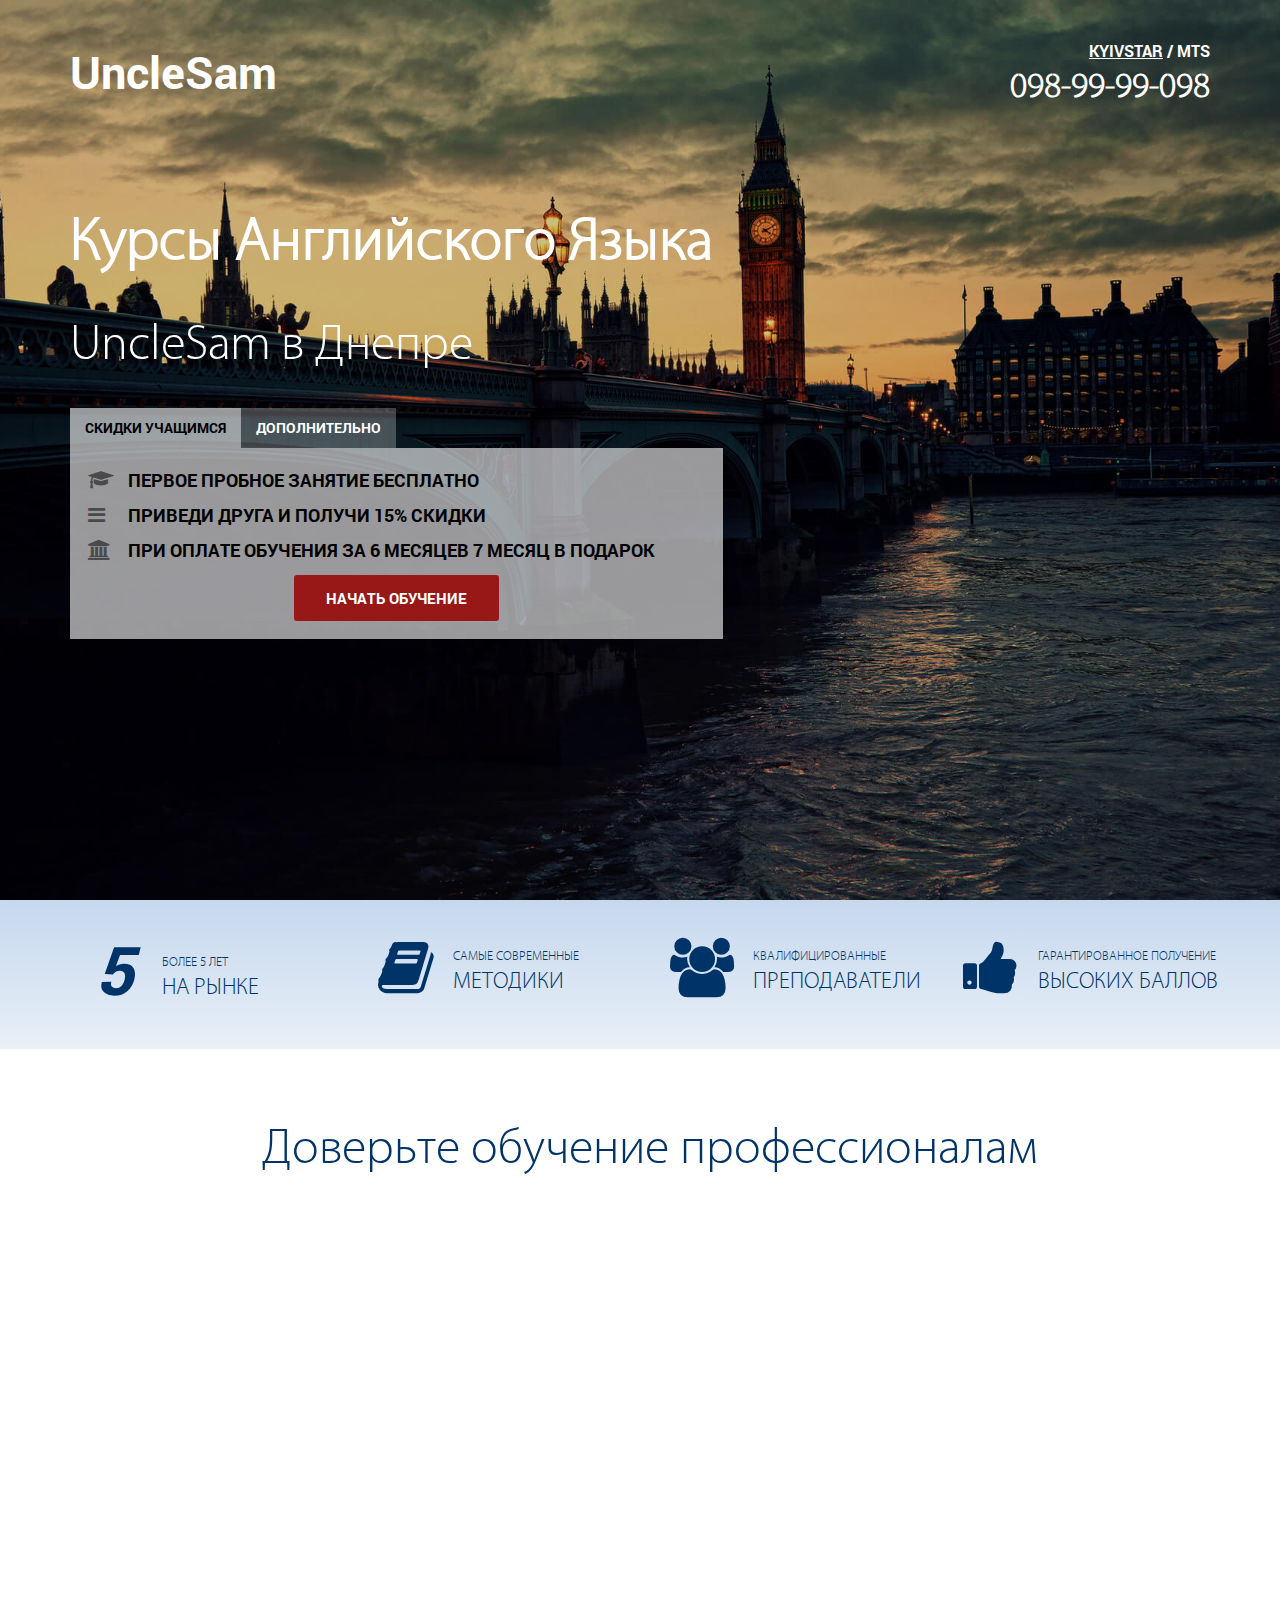
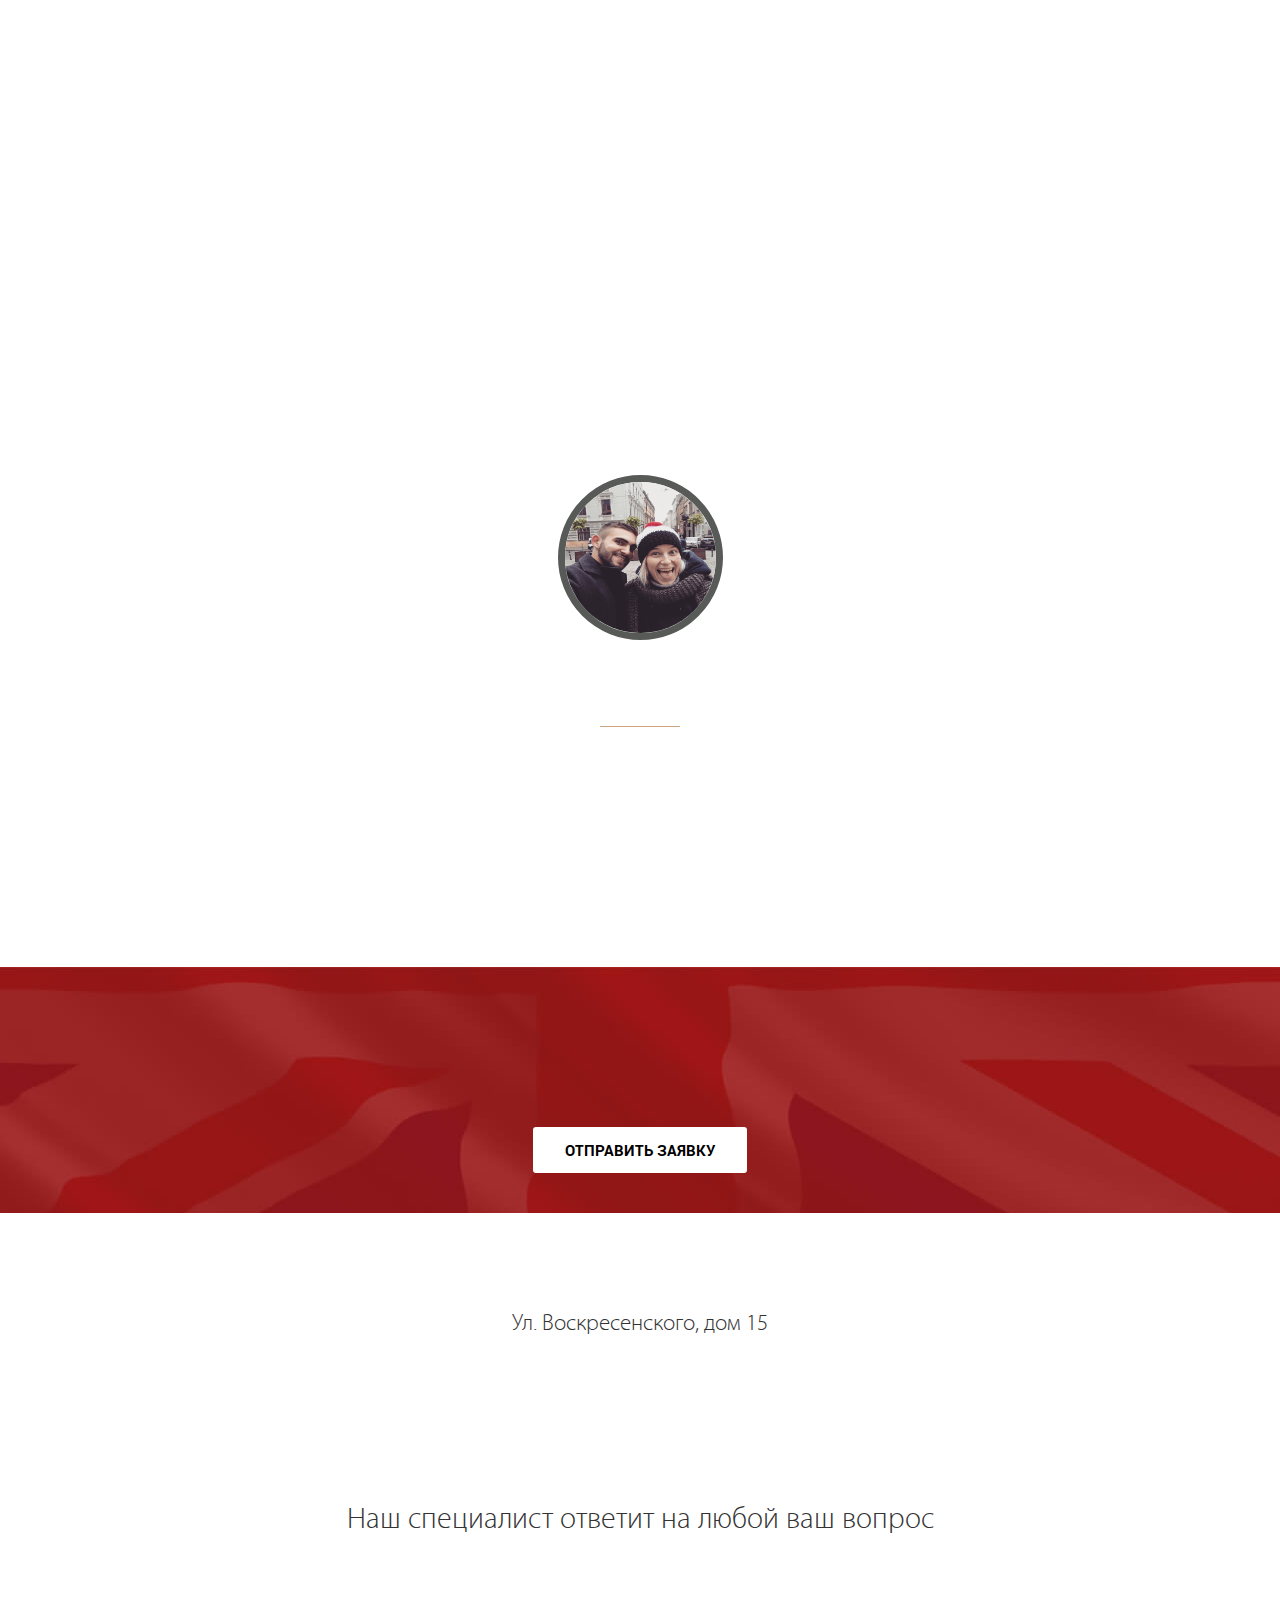
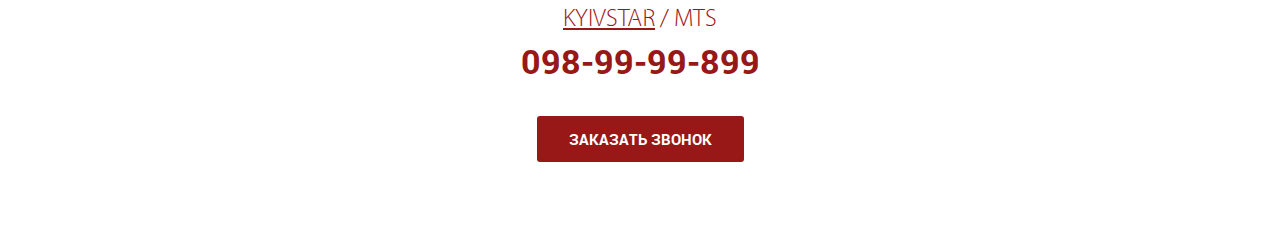
<file: index.html>
<!DOCTYPE html>
<html>
<head>

	<meta charset="utf-8" />
	<title>UncleSAM</title>
	<meta content="" name="description" />

	<meta http-equiv="X-UA-Compatible" content="IE=edge" />
	<meta name="viewport" content="width=device-width, initial-scale=1.0">
	<link rel="stylesheet" href="libs/bootstrap/bootstrap-grid-3.3.2.min.css" />
	<link rel="stylesheet" href="libs/owl/assets/owl.carousel.css" />
	<link rel="stylesheet" href="libs/animate/animate.min.css" />
	<link rel="stylesheet" href="css/fonts.css" />
	<link rel="stylesheet" href="css/main.css" />
	<link rel="stylesheet" href="css/media.css" />
	<link rel="stylesheet" href="libs/font-awesome-4.2.0/css/font-awesome.min.css" />
	<link rel="stylesheet" href="libs/fancybox/jquery.fancybox.css" />

</head>
<body>


	<header>

		<div class="container">

			<div class="row">
				<div class="top_line">
					<div class="col-md-6 col-sm-6">
						<div class="logo">UncleSam</div>
					</div>
					<div class="col-md-6 col-sm-6">
						<div class="top_phone">
							<div class="wrapper">
								<div class="tabs">
									<span class="tab">Kyivstar</span> / 
									<span class="tab">MTS</span>
								</div>
								<div class="tab_conten">
									<div class="tab_item">098-99-99-098</div>
									<div class="tab_item">099-88-88-988</div>
								</div>
							</div> 
						</div>
					</div>
				</div>
			</div>
			<div class="row">
				<div class="top_header clearfix">
					<div class="col-md-12">
						<h1>Курсы Английского Языка</h1>
						<h2>UncleSam в Днепре</h2>
					</div>
				</div>
				<div class="tabs_header clearfix">
					<div class="col-md-7">
						<div class="wrapper">
							<div class="tabs clearfix">
								<span class="tab">Скидки учащимся</span>
								<span class="tab">
								<!--<span class="hidden-sm hidden=xs">Дополнительные скидки</span> -->
								<span class="hidden-md hidden=lg">Дополнительно</span>	
								</span>
							</div>

							<!-- Для переключения между вкладками tab_item-->
							<div class="tab_content">
								<div class="tab_item">
									<ul>
										<li><i class="fa fa-graduation-cap" aria-hidden="true"></i> Первое пробное занятие бесплатно</li>
										<li><i class="fa fa-bars" aria-hidden="true"></i> Приведи друга и получи 15% скидки </li>
										<li><i class="fa fa-university" aria-hidden="true"></i> При оплате обучения за 6 месяцев 7 месяц в подарок </li>
									</ul>
								</div>
								<div class="tab_item">
									<ul>
										<li><i class="fa fa-graduation-cap" aria-hidden="true"></i> 10% владельцу карты на продолжение обучения на следующем уровне;</li>
										<li><i class="fa fa-bars" aria-hidden="true"></i> 5% предъявителю карты на все программы обучения;</li>
										<li><i class="fa fa-university" aria-hidden="true"></i> 3–5% на обучение за рубежом. </li>
									</ul>
								</div>
								<div class="button_wrap">
									<a href="#callback" class="button  pop_form fancybox">Начать обучение</a>
								</div>
							</div>
						</div> 
					</div>
				</div>
			</div>
		</div>
	</header>
	
	<section class="s_tizers">
		<div class="container">
			<div class="row">
				<div class="col-md-3 col-sm-6">
					<div class="tiz_img">
						<i class="my">5</i>
					</div>
					<div class="tiz_descr">
						<span>Более 5 лет</span>
						<strong>На рынке</strong>
					</div>
				</div>
				<div class="col-md-3 col-sm-6">
					<div class="tiz_img">
						<i class="fa fa-book" aria-hidden="true"></i>
					</div>
					<div class="tiz_descr">
						<span>Самые современные</span>
						<strong>Методики</strong>
					</div>
				</div>
				<div class="col-md-3 col-sm-6">
					<div class="tiz_img">
						<i class="fa fa-users" aria-hidden="true"></i>
					</div>
					<div class="tiz_descr">
						<span>Квалифицированные</span>
						<strong>Преподаватели</strong>
					</div>
				</div>
				<div class="col-md-3 col-sm-6">
					<div class="tiz_img">
						<i class="fa fa-thumbs-up" aria-hidden="true"></i>
					</div>
					<div class="tiz_descr">
						<span>Гарантированное получение</span>
						<strong>Высоких баллов</strong>
					</div>
				</div>
			</div>
		</div>
	</section>

	<section class="s_profi">
		<div class="container">
			<div class="row">
				<div class="col-md-12">
					<h2>Доверьте обучение профессионалам</h2>
					<div class="row">
						<div class="col-md-8 clearfix">
							<div class="profi_item clearfix col-md-12 col-sm-12 col-xs-12">
								<div class="row">
									<div class="profi_left col-md-2 col-sm-2">
										<i class="fa fa-cube" aria-hidden="true"></i>
									</div>
									<div class="profi_right col-md-10 col-sm-10">
										<h3>Опыт</h3>
										<p>Мы успешно работаем на рынке образовательных услуг уже <strong>более 5 лет</strong>, что подтверждается благодарными отзывами наших многочисленных клиентов.</p>
									</div>
								</div>
							</div>
							<div class="profi_item clearfix col-md-12 col-sm-12 col-xs-12">
								<div class="row">
									<div class="profi_left col-md-2 col-sm-2">
										<i class="fa fa-crosshairs" aria-hidden="true"></i>
									</div>
									<div class="profi_right col-md-10 col-sm-10">
										<h3>Методика</h3>
										<p>Обучение квалификациям проводится по самым современным аутентичным учебникам. У нас работают только <strong>опытные и квалифицированные преподаватели и профессионалы</strong>.</p>
									</div>
								</div>
							</div>
							<div class="profi_item clearfix col-md-12 col-sm-12 col-xs-6">
								<div class="row">
									<div class="profi_left col-md-2 col-sm-2">
									<i class="fa fa-bullseye" aria-hidden="true"></i>
									</div>
									<div class="profi_right col-md-10 col-sm-10">
										<h3>Расположение</h3>
										<p>Наши учебные аудитории удобно расположены <strong>в центре Днепра</strong> рядом с городским советом и ЦУМОМ. </p>
									</div>
								</div>
							</div>
							<div class="profi_item clearfix col-md-12 col-sm-12 col-xs-6">
								<div class="row">
									<div class="profi_left col-md-2 col-sm-2">
										<i class="fa fa-child" aria-hidden="true"></i>
									</div>
									<div class="profi_right rep col-md-10 col-sm-10">
										<h3>Индивидуальность</h3>
										<p>Мы делаем акцент на индивидуальном подходе к каждому ученику и четкой организации учебного процесса. <strong>Также проводятся индивидуальные занятия в удобное для вас время</strong>.</p>
									</div>
								</div>
							</div>
						</div>
						<div class="col-md-4">
							<form id="open_form" style="opacity: 1;">
								<h2>Связаться с нами</h2>
								<label>
									<span>Ваше имя:</span>
									<input type="text" name="name" required />
								</label>
								<label>
									<span>Ваш телефон:</span>
									<input type="text" name="phone" required />
								</label>
								<label>
									<span>Варианты:</span>
									<span class="label_select">
										<select name="city">
											<option>Записаться</option>
											<option>Узнать</option>
										</select>
									</span>
								</label>
								<div class="button_wrap">
								<a href="#callback" class="button btn_red fancybox">Отправить заявку</a> 
									
								</div>
							</form>
						</div>
					</div>
				</div>
			</div>
		</div>
	</section>

	<section class="s_rewview" data-stellar-background-ratio="0.5">
		<div class="container">
			<div class="row">
				<div class="col-md-12">
					<h2>Отзывы наших учеников</h2>
				</div>
			</div>
			<div class="row">
				<div class="col-md-12">
					<div class="owl-carousel">
						<div class="review_item">
							<div class="image_wrap">
								<img src="img/voise.png" alt="Alt" /></a>
							</div>
							<h4>Пащенко Дмитрий</h4>
							<div class="hr"></div>
							<div class="row">
								<p class="col-md-8">
									Хочу поблагодарить UnclSam и Женю за проведенные курсы повышения квалификации. Эти уроки помогли мне преодолеть трудности. Уроки проходили в дружеской и непосредственной атмосфере, что способствовало хорошему усвоению материала и мотивировало на дальнейшие занятия. 
								</p>
							</div>
						</div>
						<div class="review_item">
							<div class="image_wrap">
						<img src="img/3.jpg" alt="Alt" /></a>
							</div>
							<h4>Петренко Петр</h4>
							<div class="hr"></div>
							<div class="row">
								<p class="col-md-8">
									Хочу поблагодарить UnclSam и Женю за проведенные курсы повышения квалификации. Эти уроки помогли мне преодолеть трудности. Уроки проходили в дружеской и непосредственной атмосфере, что способствовало хорошему усвоению материала и мотивировало на дальнейшие занятия. 
								</p>
							</div>
						</div>
							<div class="review_item">
							<div class="image_wrap">
						<img src="img/3.jpg" alt="Alt" /></a>
							</div>
							<h4>Василий Васильевич</h4>
							<div class="hr"></div>
							<div class="row">
								<p class="col-md-8">
									Хочу поблагодарить UnclSam и Женю за проведенные курсы повышения квалификации. Эти уроки помогли мне преодолеть трудности. Уроки проходили в дружеской и непосредственной атмосфере, что способствовало хорошему усвоению материала и мотивировало на дальнейшие занятия. 
								</p>
							</div>
						</div>
							<div class="review_item">
							<div class="image_wrap">
						<img src="img/3.jpg" alt="Alt" /></a>
							</div>
							<h4>Просто Валера</h4>
							<div class="hr"></div>
							<div class="row">
								<p class="col-md-8">
									Хочу поблагодарить UnclSam и Женю за проведенные курсы повышения квалификации. Эти уроки помогли мне преодолеть трудности. Уроки проходили в дружеской и непосредственной атмосфере, что способствовало хорошему усвоению материала и мотивировало на дальнейшие занятия. 
								</p>
							</div>
						</div>
					</div>
				</div>
			</div>
		</div>
	</section>

	<section class="s_back">
		<div class="container">
			<div class="row">
				<div class="col-md-12">
					<h3>Повышение знаний с UncleSam — это оптимальное сочетание интенсива и углубленного подхода.</h3>
					<a href="#callback" class="button pop_form fancybox">Отправить заявку</a>
				</div>
			</div>
		</div>
	</section>

	<section class="s_contacts">
		<div class="contacts_top">
			<h2>Как нас найти: </h2>
		</div>
		<div class="wrapper clearfix">
			<div class="tab_content">
				<div class="tab_item">
					Ул. Воскресенского,  дом 15
						<script type="text/javascript" charset="utf-8" async src="https://api-maps.yandex.ru/services/constructor/1.0/js/?sid=lClbA0qKgpN54ygqDVwsUWHIsY-t4auH&amp;width=100%25&amp;height=400&amp;lang=ru_RU&amp;sourceType=constructor&amp;scroll=true"></script>
					</div>
				</div>
			</div>
		</div> 
	</section>

	<footer>
		<div class="container">
			<div class="row">
				<div class="col-md-12">
					<h2>Остались вопросы?</h2>
					<p>Наш специалист ответит на любой ваш вопрос</p>
					<div class="bottom_phone">
						<div class="wrapper">
							<div class="tabs">
								<span class="tab">Kyivstar</span> / 
								<span class="tab">MTS</span>
							</div>
							<div class="tab_content">
								<div class="tab_item"> 098-99-99-899</div>
								<div class="tab_item"> 099-88-88-099</div>
							</div>
						</div> 
					</div>
					<div class="button_wrap">
						<a href="#callback" class="button pop_form fancybox">Заказать звонок</a>
					</div>
				</div>
			</div>
		</div>
	</footer>

	<div class="hidden">
	
		
		<form id="callback" class="pop_form">
			<h2>Заказать звонок</h2>
			<label>
				<span>Ваше имя:</span>
				<input type="text" name="name" required="required" />
			</label>
			<label>
				<span>Ваш телефон:</span>
				<input type="text" name="phone" required="required" />
			</label>
			<div class="button_wrap">
				<button class="button" type="submit">Отправить заявку</button>
			</div>
		
	</div>

	<!--[if lt IE 9]>
	<script src="libs/html5shiv/es5-shim.min.js"></script>
	<script src="libs/html5shiv/html5shiv.min.js"></script>
	<script src="libs/html5shiv/html5shiv-printshiv.min.js"></script>
	<script src="libs/respond/respond.min.js"></script>
	<![endif]-->
	<script src="https://ajax.googleapis.com/ajax/libs/jquery/3.1.1/jquery.min.js"></script>
	<script src="libs/jquery/jquery.min.js"></script>
	<script src="libs/modernizr/modernizr.js"></script>
	<script src="libs/stellar/jquery.stellar.min.js"></script>
	<script src="libs/owl/owl.carousel.min.js"></script>
	
	<script src="libs/waypoints/waypoints.min.js"></script>
	<script src="libs/animate/animate-css.js"></script>
	<script src="libs/fancybox/jquery.fancybox.pack.js"></script>
	<script src="js/common.js"></script>
	<script src="libs/fancybox/jquery.fancybox.pack.js"></script>

	
	<!-- Yandex.Metrika counter -->
	<!-- /Yandex.Metrika counter -->	
</body>
</html>
</file>
<file: css/fonts.css>
@font-face {
  font-family: "CleanvertisingLight";
  font-style: normal;
  font-weight: normal;
  src: url("../fonts/CleanvertisingLight/CleanvertisingLight.eot?#iefix") format("embedded-opentype"), url("../fonts/CleanvertisingLight/CleanvertisingLight.woff") format("woff"), url("../fonts/CleanvertisingLight/CleanvertisingLight.ttf") format("truetype"); }

@font-face {
  font-family: "RobotoBold";
  font-style: normal;
  font-weight: normal;
  src: url("../fonts/RobotoBold/RobotoBold.eot?#iefix") format("embedded-opentype"), url("../fonts/RobotoBold/RobotoBold.woff") format("woff"), url("../fonts/RobotoBold/RobotoBold.ttf") format("truetype"); }

@font-face {
  font-family: "RobotoRegular";
  font-style: normal;
  font-weight: normal;
  src: url("../fonts/RobotoRegular/RobotoRegular.eot?#iefix") format("embedded-opentype"), url("../fonts/RobotoRegular/RobotoRegular.woff") format("woff"), url("../fonts/RobotoRegular/RobotoRegular.ttf") format("truetype"); }
</file>
<file: css/main.css>
body {
  font-family: "RobotoRegular", sans-serif;
  font-weight: normal;
  font-size: 14px;
  min-width: 320px;
  position: relative;
  line-height: 1.42857;
  -webkit-font-smoothing: antialised;
  overflow-x: hidden; }

h1 {
  color: #fff;
  font-size: 60px;
  line-height: 56px;
  font-weight: bold;
  font-family: CleanvertisingLight, sans-serif; }

section {
  padding: 58px 0 68px; }
  section.s_dark {
    color: #fff; }

h2 {
  color: #003469;
  font-size: 50px;
  line-height: 41px;
  margin-bottom: 30px;
  font-family: "CleanvertisingLight", sans-serif;
  text-align: center;
  margin-top: 0;
  font-weight: normal;
  padding-top: 20px; }

p strong {
  font-family: "RobotoBold", sans-serif;
  font-weight: normal; }

/* Выделение формы при заполнении */
body input:focus:required:invalid,
body textarea:focus:required:invalid {
  color: red;
  box-shadow: #981818 0 0 0 3px; }

body input:required:valid,
body textarea:required:valid {
  color: green; }

.hidden {
  display: none; }

header {
  min-height: 640px;
  
  background-image: url(../img/top_bg.jpg);
  background-position: top center;
  background-size: cover;
  color: #fff;
  padding-bottom: 40px;
  padding-top: 40px; }

.top_line {
  font-size: 45px;
  font-family: "RobotoBold", sans-serif;
  font-weight: bold; }

.top_phone {
  text-align: right;
  font-size: 16px; }

.tab_item {
  display: none; }

.tab_item:first-child {
  display: block; }

.top_phone .wrapper .tab {
  text-transform: uppercase;
  cursor: pointer; }

.top_phone .wrapper .active {
  text-decoration: underline; }

.top_phone .tab_item {
  display: none;
  font-size: 34px;
  font-family: "CleanvertisingLight", sans-serif; }

.top_phone .tab_item:first-child {
  display: block; }

.top_header {
  margin-top: 60px; }
  .top_header h2 {
    margin: 0;
    font-family: "CleanvertisingLight", sans-serif;
    font-size: 36px;
    color: #003469;
    font-size: 50px;
    line-height: 30px;
    margin-bottom: 10px;
    text-align: left;
    font-weight: normal;
    padding-top: 20px;
    color: #fff; }

.tabs_header {
  margin-top: 10px; }
  .tabs_header ul, .tabs_header li {
    list-style-type: none;
    margin: 10px 0 15px 0;
    padding: 0; }
  .tabs_header li {
    padding-left: 40px;
    position: relative;
    margin-bottom: 15px;
    line-height: 20px;
    font-size: 18px;
    font-family: "RobotoBold", sans-serif; }
  .tabs_header i {
    position: absolute;
    left: 0;
    top: 0;
    line-height: 20px;
    color: #4A4A4A;
    font-size: 20px; }
  .tabs_header .tabs {
    margin-top: 30px; }
    .tabs_header .tabs .tab {
      display: inline-block;
      background-color: rgba(255, 255, 255, 0.25);
      padding: 10px 15px;
      cursor: pointer;
      text-transform: uppercase;
      float: left;
      font-family: "RobotoBold", sans-serif;
      -webkit-transition: all 0.25s ease;
      -moz-transition: all 0.25s ease;
      transition: all 0.25s ease; }
      .tabs_header .tabs .tab.active {
        background-color: rgba(255, 255, 255, 0.6);
        color: #000; }
  .tabs_header .tab_content {
    background-color: rgba(255, 255, 255, 0.6);
    padding: 12px 18px 18px;
    color: #000;
    text-transform: uppercase;
    font-size: 18px;
    font-family: "RobotoBold", sans-serif; }

.button {
  border: none;
  cursor: pointer;
  display: inline-block;
  height: 46px;
  line-height: 46px;
  padding: 0 32px;
  background-color: #000;
  text-transform: uppercase;
  text-align: center;
  color: #fff;
  border-radius: 3px;
  font-size: 15px;
  font-family: "RobotoBold", sans-serif; }

.button_wrap {
  text-align: center; }

a.button {
  color: #fff;
  text-decoration: none;
  background-color: #981818; }

a.button:hover {
  background-color: #C71E1E; }

.s_tizers {
  background-color: #c6d8ee;
  background-image: -webkit-linear-gradient(#c6d8ee, #e8eff7);
  background-image: linear-gradient(#c6d8ee, #e8eff7);
  font-size: 20px;
  font-family: "CleanvertisingLight", sans-serif;
  text-transform: uppercase;
  padding: 45px 0;
  text-align: left;
  padding-left: 30px;
  padding-bottom: 10px;
  color: #003469; }
  .s_tizers span {
    font-size: 13px;
    line-height: 15px;
    display: block; }
  .s_tizers strong {
    font-weight: normal;
    font-size: 23px;
    line-height: 34px;
    display: block; }
  .s_tizers .my {
    font-size: 67px;
    font-family: "RobotoBold", sans-serif;
    padding-right: 10px;
    padding-left: 10px; }
  .s_tizers .row > div {
    margin-bottom: 35px; }

.tiz_descr,
.tiz_img {
  display: inline-block;
  vertical-align: bottom; }

.tiz_img .tiz_descr {
  font-size: 23px;
  line-height: 34px;
  padding-top: 10px; }

.tiz_img i {
  font-size: 60px;
  line-height: 48px;
  margin-right: 15px; }

> div:nth-child(1) strong {
  font-size: 20px;
  line-height: 28px; }

> div:nth-child(1) span {
  font-size: 25px;
  line-height: 20px; }

.s_profi .row {
  margin-left: -30px;
  margin-right: -50px; }

.profi_left {
  margin-right: 17px;
  color: #981818; }
  .profi_left i {
    font-size: 70px;
    line-height: 150px;
    padding-top: 10px;
    padding-left: 24px; }

.profi_right {
  padding-left: 10px;
  padding-right: 8px;
  margin: -30px;
  display: inline-block;
  color: #9B1818;
  font-size: 30px;
  padding-top: 20px;
  padding-bottom: 0px; }
  .profi_right .rep {
    margin: -53px;
    font-size: 20px; }
  .profi_right p {
    font-size: 17px;
    margin-top: -20px;
    line-height: 25px;
    color: #000;
    margin-bottom: 0; }

form {
  background-color: #F7F7F7;
  padding: 25px 40px;
  border-radius: 8px;
  border: #67bc5c 5px solid;
  margin-top: 46px; }
  form h2 {
    text-transform: uppercase;
    margin-top: 0;
    font-family: "RobotoBold", sans-serif;
    font-size: 28px;
    line-height: 22px; }
  form label {
    display: block;
    margin-bottom: 5px;
    color: #666;
    font-size: 14px; }
  form input,
  form select {
    display: block;
    line-height: 40px;
    height: 40px;
    border: #00AF40 1px solid;
    box-shadow: 0 0 20px rgba(0, 0, 0, 0.1) inset;
    width: 100%;
    text-indent: 10px;
    font-size: 20px; }
    form input:focus,
    form select:focus {
      box-shadow: #67bc5c 0 0 0 3px; }
  form select {
    background-image: url("../img/1.svg");
    background-repeat: no-repeat;
    background-position: right  center; }
  form .button_wrap {
    text-align: center;
    margin: 30px 0 10px; }
  form .button {
    background-color: #67bc5c; }
  form .button:hover {
    background-color: #58ad4d; }

.s_rewview {
  background-image: url("../img/middle_bg.jpg");
  background-repeat: repeat-y;
  background-attachment: fixed;
  min-height: 650px;
  background-position: top center;
  background-size: cover; }
  .s_rewview h2 {
    color: #fff;
    font-family: "Time New Roman", sans-serif;
    font-weight: normal;
    margin-bottom: 50px; }

.review_item {
  color: #fff;
  text-align: center; }
  .review_item h4 {
    font-family: "Time New Roman", sans-serif;
    font-style: italic;
    font-size: 25px;
    font-weight: normal;
    margin-top: 30px;
    margin-bottom: 21px; }
  .review_item p {
    margin: 30px auto 0;
    display: inline-block;
    float: none;
    font-size: 16px; }
  .review_item .image_wrap {
    text-align: center; }
    .review_item .image_wrap img {
      width: 165px;
      height: 165px;
      display: inline-block;
      border-radius: 50%;
      border: #585A58 7px solid; }

.hr {
  width: 80px;
  height: 1px;
  background-color: #CEA380;
  margin: auto; }

.owl-nav {
  color: #fff; }
  .owl-nav div {
    width: 35px;
    height: 140px;
    background-image: url("../img/left.svg");
    position: absolute;
    color: #fff;
    top: 20px;
    opacity: .5; }
  .owl-nav .owl-next {
    right: 0;
    background-image: url("../img/right.svg");
    background-position: top right;
    opacity: .5; }
  .owl-nav .owl-prev:hover {
    opacity: .8; }
  .owl-nav .owl-next:hover {
    opacity: .8; }

.owl-dots {
  width: 100%;
  margin-top: 30px;
  text-align: center; }
  .owl-dots .owl-dot {
    width: 15px;
    height: 15px;
    background-color: #fff;
    display: inline-block;
    margin: 0 5px;
    border-radius: 50%;
    opacity: .5; }
    .owl-dots .owl-dot.active {
      opacity: .8; }

.s_back {
  background-image: url("../img/red_bg.jpg");
  background-position: top center;
  text-align: center;
  padding: 40px; }
  .s_back h3 {
    margin-top: 0;
    text-transform: uppercase;
    font-weight: normal;
    font-size: 26px;
    text-align: center;
    background-color: rgba(255, 255, 255, 0.13);
    padding: 10px 0; 
    color: #fff; }
  .s_back .button {
    background-color: #fff;
    color: #000;
    margin: auto; }
  .s_back .button:hover {
    background-color: #EAEAEA; }

.s_contacts {
  font-family: "CleanvertisingLight";
  text-align: center; }
  .s_contacts .wrapper {
    margin-top: 15px;
    font-size: 23px; }
  .s_contacts h2 {
    display: inline-block;
    vertical-align: middle;
    margin: 0px;
    height: 20px;
    line-height: 0px;
    padding: 0px;
    font-size: 60px; }

.map {
  margin-top: 20px;
  min-height: 400px;
  background-color: #B5B5B5; }

footer {
  font-family: "CleanvertisingLight",sans-serif;
  text-align: center; }
  footer h2 {
    font-size: 60px; }
  footer p {
    font-size: 30px;
    margin-bottom: 60px; }
  footer .tabs {
    font-size: 25px; }
  footer .button_wrap {
    margin-bottom: 90px; }

.bottom_phone {
  text-align: center;
  font-size: 25px;
  margin-bottom: 30px;
  color: #981818; }

.tab_item {
  display: none; }

.tab_item:first-child {
  display: block; }

.bottom_phone .wrapper .tab {
  text-transform: uppercase;
  cursor: pointer; }

.bottom_phone .wrapper .active {
  text-decoration: underline; }

.bottom_phone .tab_item {
  display: none;
  font-size: 34px;
  font-family: "RobotoBold", sans-serif; }

.bottom_phone .tab_item:first-child {
  display: block; }

#hidden_form   {
  display: inline-block;
  margin: auto;
  max-width: 420px;
  background-repeat: #000;
  position: relative; }
  #hidden_form h2 {
    text-align: center;
    font-weight: normal; }


.hidden {
  display: none;
}

.pop_form {
  margin-top: 0;
}
.pop_form input[type="text"] {
  display: block;
  line-height: 24px;
  margin: 0 auto 24px;
  width: 90%;
}

.pop_form .button {
  margin: auto;
}

.pop_form h3 {
  margin: 10px auto 15px;
  text-align: center;
  font-weight: normal;
  font-family: "RobotoCondersedBold";
  text-transform: uppercase;
}
</file>
<file: css/media.css>
/*==========  Desktop First Method  ==========*/

/* Large Devices, Wide Screens */
@media only screen and (max-width : 1200px) {
.tiz_descr {
		display: block;
		margin-top: 10px;
}

/* Medium Devices, Desktops */
@media only screen and (max-width : 992px) {
	.s_tizer .row > div {
		text-align: left;
	}

	.tiz_descr {
		display: inline-block;
		margin-top: 10px;
	}
	.s_profi {
		margin-bottom: 40px;
	}

}

/* Small Devices, Tablets */
@media only screen and (max-width : 768px) {
	.logo, .top_phone, .top_header{
		text-align: center;
	}
	.logo {
		padding-bottom: 20px;
	}

	.s_profi h2 {
		font-size: 40px;
		line-height: 39px;
		margin-top: -13px;
	}
	.s_profi h3 {
		font-size: 30px;
	}

	
	.profi_left i {
    font-size: 120px;
    line-height: 146px;
    padding-top: 0px;
    padding-left: 10px;
	}
	.s_profi .row {
		margin: 0;
	}
	.row .profi_item {
	display: block;
	width: 90%;
	text-align: center;
	margin: 0px;
	margin-bottom: 50px;
	}
}

/* Extra Small Devices, Phones */
@media only screen and (max-width : 480px) {
	.top_header {
		margin-top: 25px;
	}
	.top_header h1 {
		font-size: 45px;
		line-height: 50px;
	}
	.top_header h2 {
		font-size: 30px;
		text-align: center;
	}
	.tabs_header .tabs .tab {
		font-size: 13px;
		padding: 15px 12px;
	}
	.s_tizer {
		text-align: left;
		padding-left: 10px;
	}

	.profi_item {
	display: block;
	width: 90%;
	text-align: center;
	margin-left: 0px;
	}

	.s_profi h2 {
    font-size: 37px;
	}

	#open_form h2 {
    font-size: 28px;
}

	form {
   
    padding: 3px 15px;
    margin-top: 29px;
	}

	form .button {
		height: 42px;
		line-height: 22px;
		padding: 0 18px;
	}
	.profi_left {
		margin-right: 0px;
	}

	.profi_right {
	margin: -60px
	}
	.s_rewview h2 {
		font-size: 25px;
		padding-top: 0px;
	}

	.s_back h3 {
    font-size: 22px;
	}
	.s_back .button {
		padding: 0 26px;
	}

	.s_contacts h2 {
    font-size: 40px;
    height: 14px;
	}

	section .s_contacts {
		padding: 58px 0 17px;
	}

	footer h2 {
    font-size: 35px;
	}
	footer p {
		margin-bottom: 26px;
	}
	footer .tabs {
    font-size: 21px;
	}
	.bottom_phone .tab_item {
    font-size: 27px;
	}
}

/* Custom, iPhone Retina */
@media only screen and (max-width : 320px) {

}


/*==========  Mobile First Method  ==========*/

/* Custom, iPhone Retina */
@media only screen and (min-width : 320px) {

}

/* Extra Small Devices, Phones */
@media only screen and (min-width : 480px) {

}

/* Small Devices, Tablets */
@media only screen and (min-width : 768px) {

}

/* Medium Devices, Desktops */
@media only screen and (min-width : 992px) {

}

 /* Large Devices, Wide Screens */
@media only screen and (min-width : 1200px) {

}
</file>
